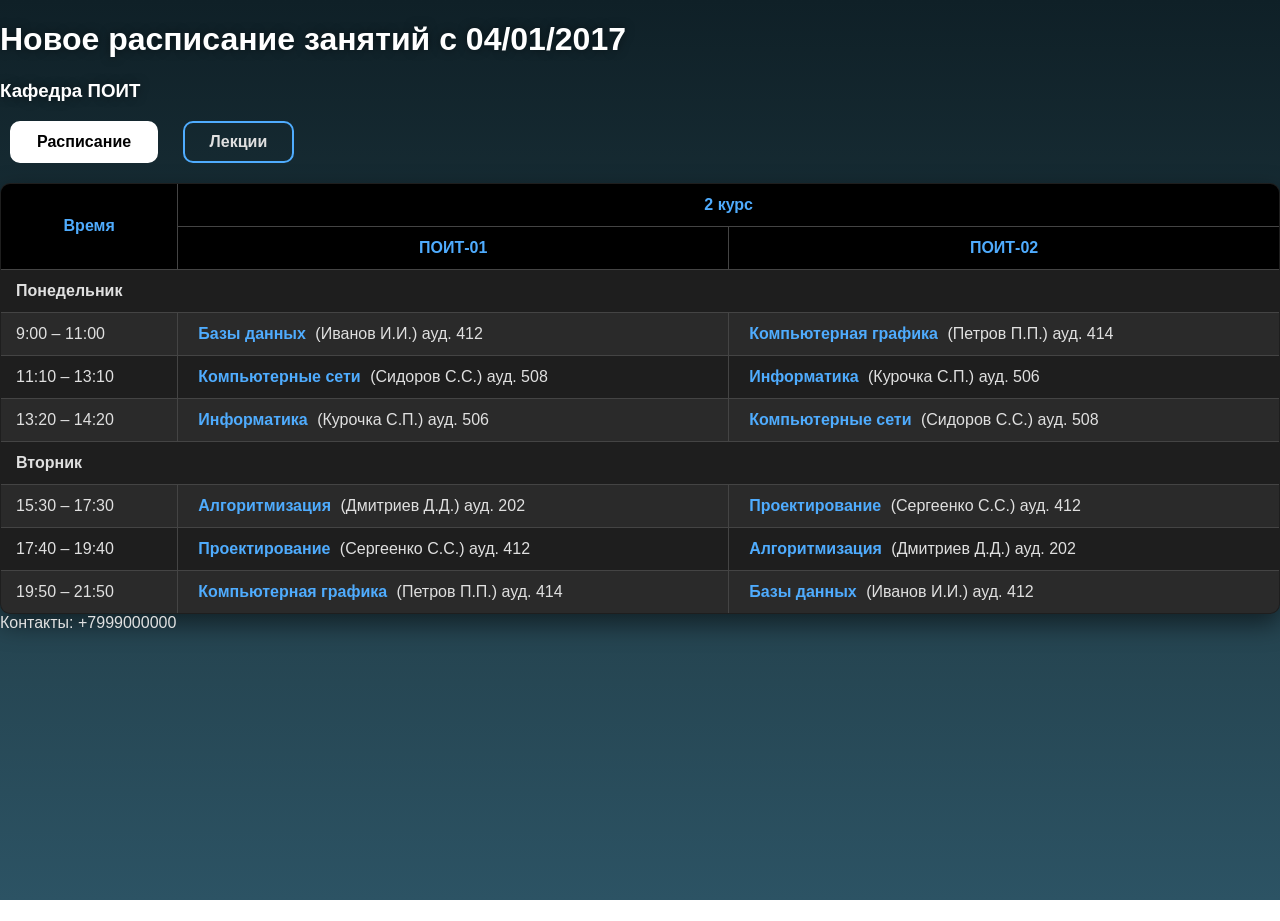
<file: index.html>
<!DOCTYPE html>
<html lang="en">
<head>
    <meta charset="UTF-8">
    <meta name="viewport" content="width=device-width, initial-scale=1.0">
    <title>БГУИР</title>
    <link rel="stylesheet" href="style.css">
</head>
<body>
    <header>
        <h1>Новое расписание занятий с 04/01/2017</h1>
        <h3>Кафедра ПОИТ</h3>
        
        <nav>
            <a href="index.html" class="nav-btn active">Расписание</a>
            <a href="lectures.html" class="nav-btn">Лекции</a>
        </nav>
    </header>

    <table border="1">
        <thead>
            <tr>
                <th rowspan="2">Время</th> <th colspan="4">2 курс</th> </tr>
            <tr>
                <th colspan="2">ПОИТ-01</th>
                <th colspan="2">ПОИТ-02</th>
            </tr>
        </thead>
        
        <tbody>
            <tr>
                <td colspan="5"><strong>Понедельник</strong></td>
            </tr>

            <tr>
                <td>9:00 – 11:00</td>
                <td colspan="2"><a href="lectures.html#db">Базы данных</a> (Иванов И.И.) ауд. 412</td>
                <td colspan="2"><a href="lectures.html#cg">Компьютерная графика</a> (Петров П.П.) ауд. 414</td>
            </tr>

            <tr>
                <td>11:10 – 13:10</td>
                <td colspan="2"><a href="lectures.html#net">Компьютерные сети</a> (Сидоров С.С.) ауд. 508</td>
                <td colspan="2"><a href="lectures.html#info">Информатика</a> (Курочка С.П.) ауд. 506</td>
            </tr>

            <tr>
                <td>13:20 – 14:20</td>
                <td colspan="2"><a href="lectures.html#info">Информатика</a> (Курочка С.П.) ауд. 506</td>
                <td colspan="2"><a href="lectures.html#net">Компьютерные сети</a> (Сидоров С.С.) ауд. 508</td>
            </tr>

            <tr>
                <td colspan="5"><strong>Вторник</strong></td>
            </tr>

            <tr>
                <td>15:30 – 17:30</td>
                <td colspan="2"><a href="lectures.html#algo">Алгоритмизация</a> (Дмитриев Д.Д.) ауд. 202</td>
                <td colspan="2"><a href="lectures.html#design">Проектирование</a> (Сергеенко С.С.) ауд. 412</td>
            </tr>

            <tr>
                <td>17:40 – 19:40</td>
                <td colspan="2"><a href="lectures.html#design">Проектирование</a> (Сергеенко С.С.) ауд. 412</td>
                <td colspan="2"><a href="lectures.html#algo">Алгоритмизация</a> (Дмитриев Д.Д.) ауд. 202</td>
            </tr>

            <tr>
                <td>19:50 – 21:50</td>
                <td colspan="2"><a href="lectures.html#cg">Компьютерная графика</a> (Петров П.П.) ауд. 414</td>
                <td colspan="2"><a href="lectures.html#db">Базы данных</a> (Иванов И.И.) ауд. 412</td>
            </tr>
        </tbody>
    </table>
<footer>Контакты: +7999000000</footer>
</body>
</html>
</file>
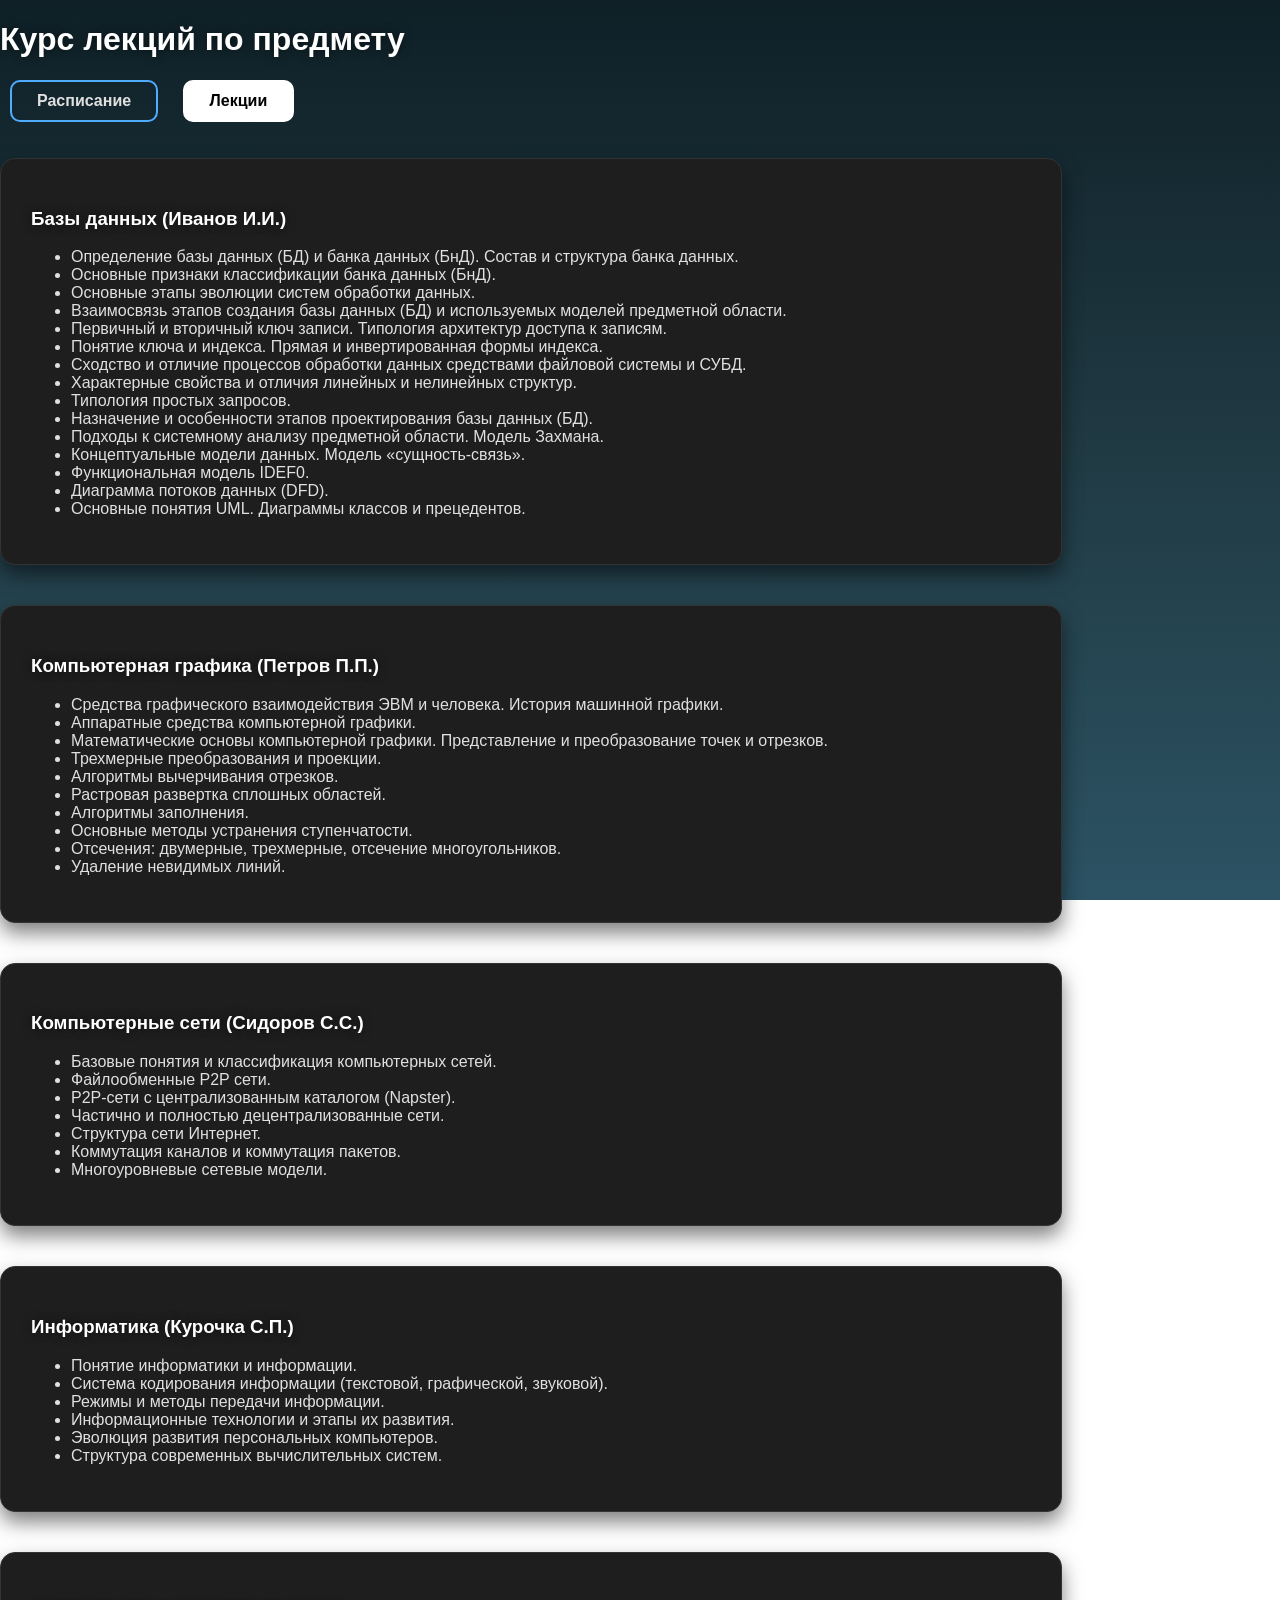
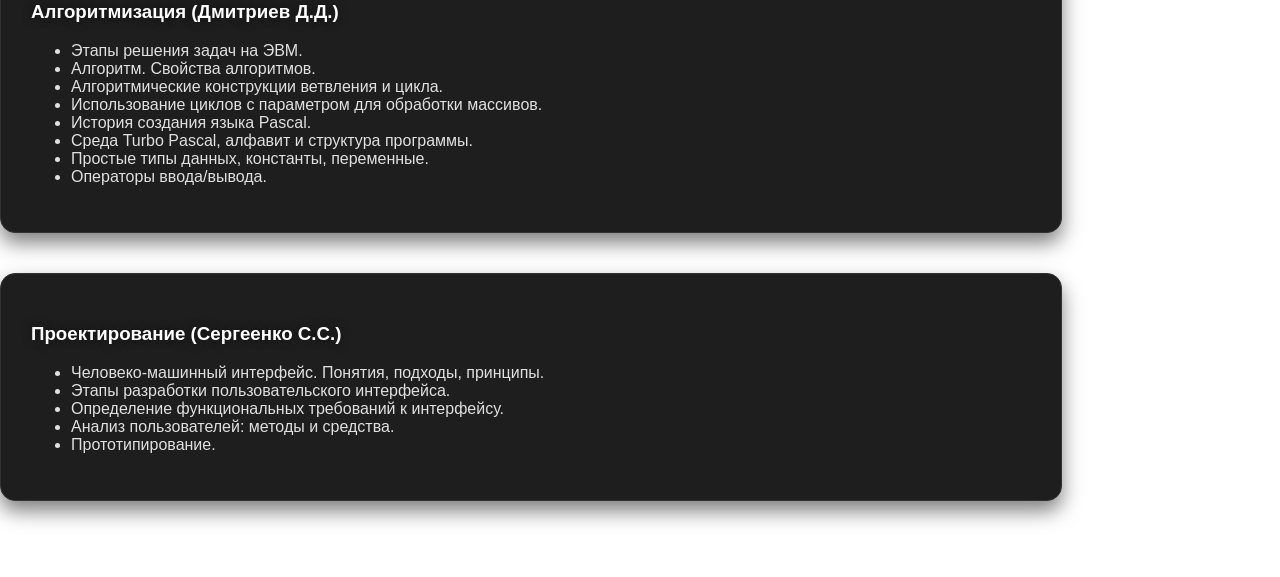
<file: lectures.html>
<!DOCTYPE html>
<html lang="ru">
<head>
    <meta charset="UTF-8">
    <title>БГУИР</title>
    <link rel="stylesheet" href="style.css">
</head>
<body>
<header>
    <h1>Курс лекций по предмету</h1>
    <nav>
        <a href="index.html" class="nav-btn">Расписание</a>
        <a href="lectures.html" class="nav-btn active">Лекции</a>
    </nav>
</header>

        <br><br>

    <div class="subject-card"> 
        <h3 id="db">Базы данных (Иванов И.И.)</h3>
        <ul>
            <li>Определение базы данных (БД) и банка данных (БнД). Состав и структура банка данных.</li>
            <li>Основные признаки классификации банка данных (БнД).</li>
            <li>Основные этапы эволюции систем обработки данных.</li>
            <li>Взаимосвязь этапов создания базы данных (БД) и используемых моделей предметной области.</li>
            <li>Первичный и вторичный ключ записи. Типология архитектур доступа к записям.</li>
            <li>Понятие ключа и индекса. Прямая и инвертированная формы индекса.</li>
            <li>Сходство и отличие процессов обработки данных средствами файловой системы и СУБД.</li>
            <li>Характерные свойства и отличия линейных и нелинейных структур.</li>
            <li>Типология простых запросов.</li>
            <li>Назначение и особенности этапов проектирования базы данных (БД).</li>
            <li>Подходы к системному анализу предметной области. Модель Захмана.</li>
            <li>Концептуальные модели данных. Модель «сущность-связь».</li>
            <li>Функциональная модель IDEF0.</li>
            <li>Диаграмма потоков данных (DFD).</li>
            <li>Основные понятия UML. Диаграммы классов и прецедентов.</li>
        </ul>
    </div>
    
    <div class="subject-card"> 
        <h3 id="cg">Компьютерная графика (Петров П.П.)</h3>
        <ul>
            <li>Средства графического взаимодействия ЭВМ и человека. История машинной графики.</li>
            <li>Аппаратные средства компьютерной графики.</li>
            <li>Математические основы компьютерной графики. Представление и преобразование точек и отрезков.</li>
            <li>Трехмерные преобразования и проекции.</li>
            <li>Алгоритмы вычерчивания отрезков.</li>
            <li>Растровая развертка сплошных областей.</li>
            <li>Алгоритмы заполнения.</li>
            <li>Основные методы устранения ступенчатости.</li>
            <li>Отсечения: двумерные, трехмерные, отсечение многоугольников.</li>
            <li>Удаление невидимых линий.</li>
        </ul>
    </div>
    
    <div class="subject-card"> 
        <h3 id="net">Компьютерные сети (Сидоров С.С.)</h3>
        <ul>
            <li>Базовые понятия и классификация компьютерных сетей.</li>
            <li>Файлообменные P2P сети.</li>
            <li>P2P-сети с централизованным каталогом (Napster).</li>
            <li>Частично и полностью децентрализованные сети.</li>
            <li>Структура сети Интернет.</li>
            <li>Коммутация каналов и коммутация пакетов.</li>
            <li>Многоуровневые сетевые модели.</li>
        </ul>
    </div>
    
    <div class="subject-card"> 
        <h3 id="info">Информатика (Курочка С.П.)</h3>
        <ul>
            <li>Понятие информатики и информации.</li>
            <li>Система кодирования информации (текстовой, графической, звуковой).</li>
            <li>Режимы и методы передачи информации.</li>
            <li>Информационные технологии и этапы их развития.</li>
            <li>Эволюция развития персональных компьютеров.</li>
            <li>Структура современных вычислительных систем.</li>
        </ul>
    </div> 
    
    <div class="subject-card"> 
        <h3 id="algo">Алгоритмизация (Дмитриев Д.Д.)</h3>
        <ul>
            <li>Этапы решения задач на ЭВМ.</li>
            <li>Алгоритм. Свойства алгоритмов.</li>
            <li>Алгоритмические конструкции ветвления и цикла.</li>
            <li>Использование циклов с параметром для обработки массивов.</li>
            <li>История создания языка Pascal.</li>
            <li>Среда Turbo Pascal, алфавит и структура программы.</li>
            <li>Простые типы данных, константы, переменные.</li>
            <li>Операторы ввода/вывода.</li>
        </ul>
    </div>
    
    <div class="subject-card"> 
        <h3 id="design">Проектирование (Сергеенко С.С.)</h3> <ul>
            <li>Человеко-машинный интерфейс. Понятия, подходы, принципы.</li>
            <li>Этапы разработки пользовательского интерфейса.</li>
            <li>Определение функциональных требований к интерфейсу.</li>
            <li>Анализ пользователей: методы и средства.</li>
            <li>Прототипирование.</li>
        </ul>
    </div>

    <br><br>

</body>
</html>
</file>
<file: style.css>
/* Темная тема */

body {
    background: linear-gradient(180deg, #0f2027 0%, #203a43 50%, #2c5364 100%);
    background-repeat: no-repeat;
    background-attachment: fixed;
    min-height: 100vh;
    font-family: 'Segoe UI', Tahoma, Geneva, Verdana, sans-serif;
    color: #e0e0e0; 
    margin: 0;
}

/* Ссылки */
a {
    text-decoration: none;
    color: #4facfe;
    font-weight: bold;
    transition: 0.3s;
    padding: 2px 5px;
    border-radius: 4px;
}

a:hover {
    color: #fff;
    background-color: rgba(79, 172, 254, 0.2);
}

/* Навигация */
nav { margin-top: 15px; }

.nav-btn {
    display: inline-block;
    text-decoration: none;
    color: #e0e0e0;
    border: 2px solid #4facfe; 
    padding: 10px 25px;
    border-radius: 10px;
    font-weight: 600;
    margin: 0 10px;
    transition: all 0.3s ease;
}

.nav-btn:hover {
    background-color: #4facfe;
    color: white;
    box-shadow: 0 0 15px #4facfe; 
}

.nav-btn.active {
    background-color: #fff;
    color: #000;
    border-color: #fff;
}

/* Заголовки */
h1, h3 {
    text-align: left;
    color: #ffffff;
    text-shadow: 0 0 10px rgba(0,0,0,0.5);
}

/* Таблица */
table {
    background-color: #1e1e1e;
    color: #e0e0e0;
    box-shadow: 0 10px 25px rgba(0,0,0,0.5);
    border-radius: 10px;
    overflow: hidden;
    border-collapse: collapse;
    width: 100%;
    margin-top: 20px;
    border: 1px solid #333;
}

thead {
    background-color: #000;
    color: #4facfe;
}

th, td {
    padding: 12px 15px;
    border: 1px solid #444; 
}

tbody tr:nth-child(even) {
    background-color: #2a2a2a; 
}

/* Карточки */
.subject-card {
    background-color: #1e1e1e;
    color: #e0e0e0;
    border-radius: 15px;
    box-shadow: 0 10px 20px rgba(0,0,0,0.5);
    padding: 30px;
    margin-bottom: 40px;
    width: 100%;
    max-width: 1000px;
    border: 1px solid #333;
}
</file>
